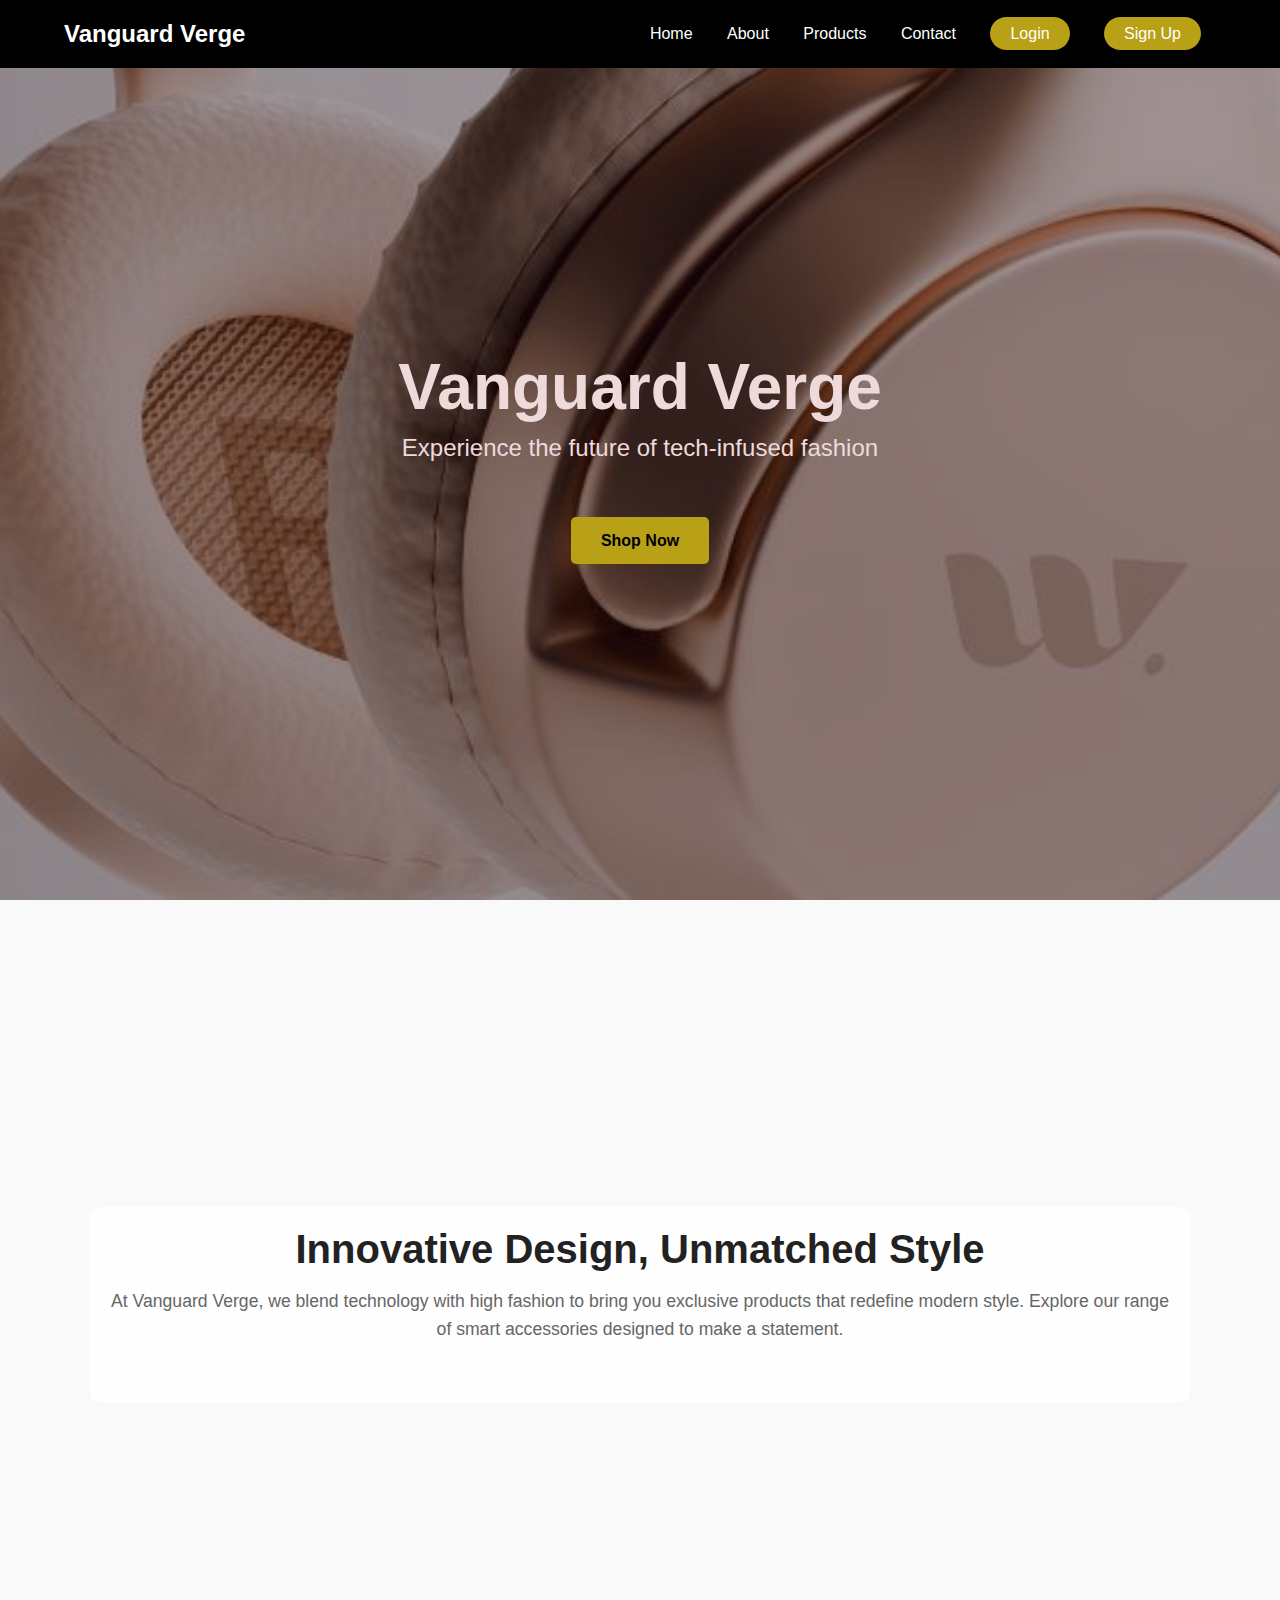
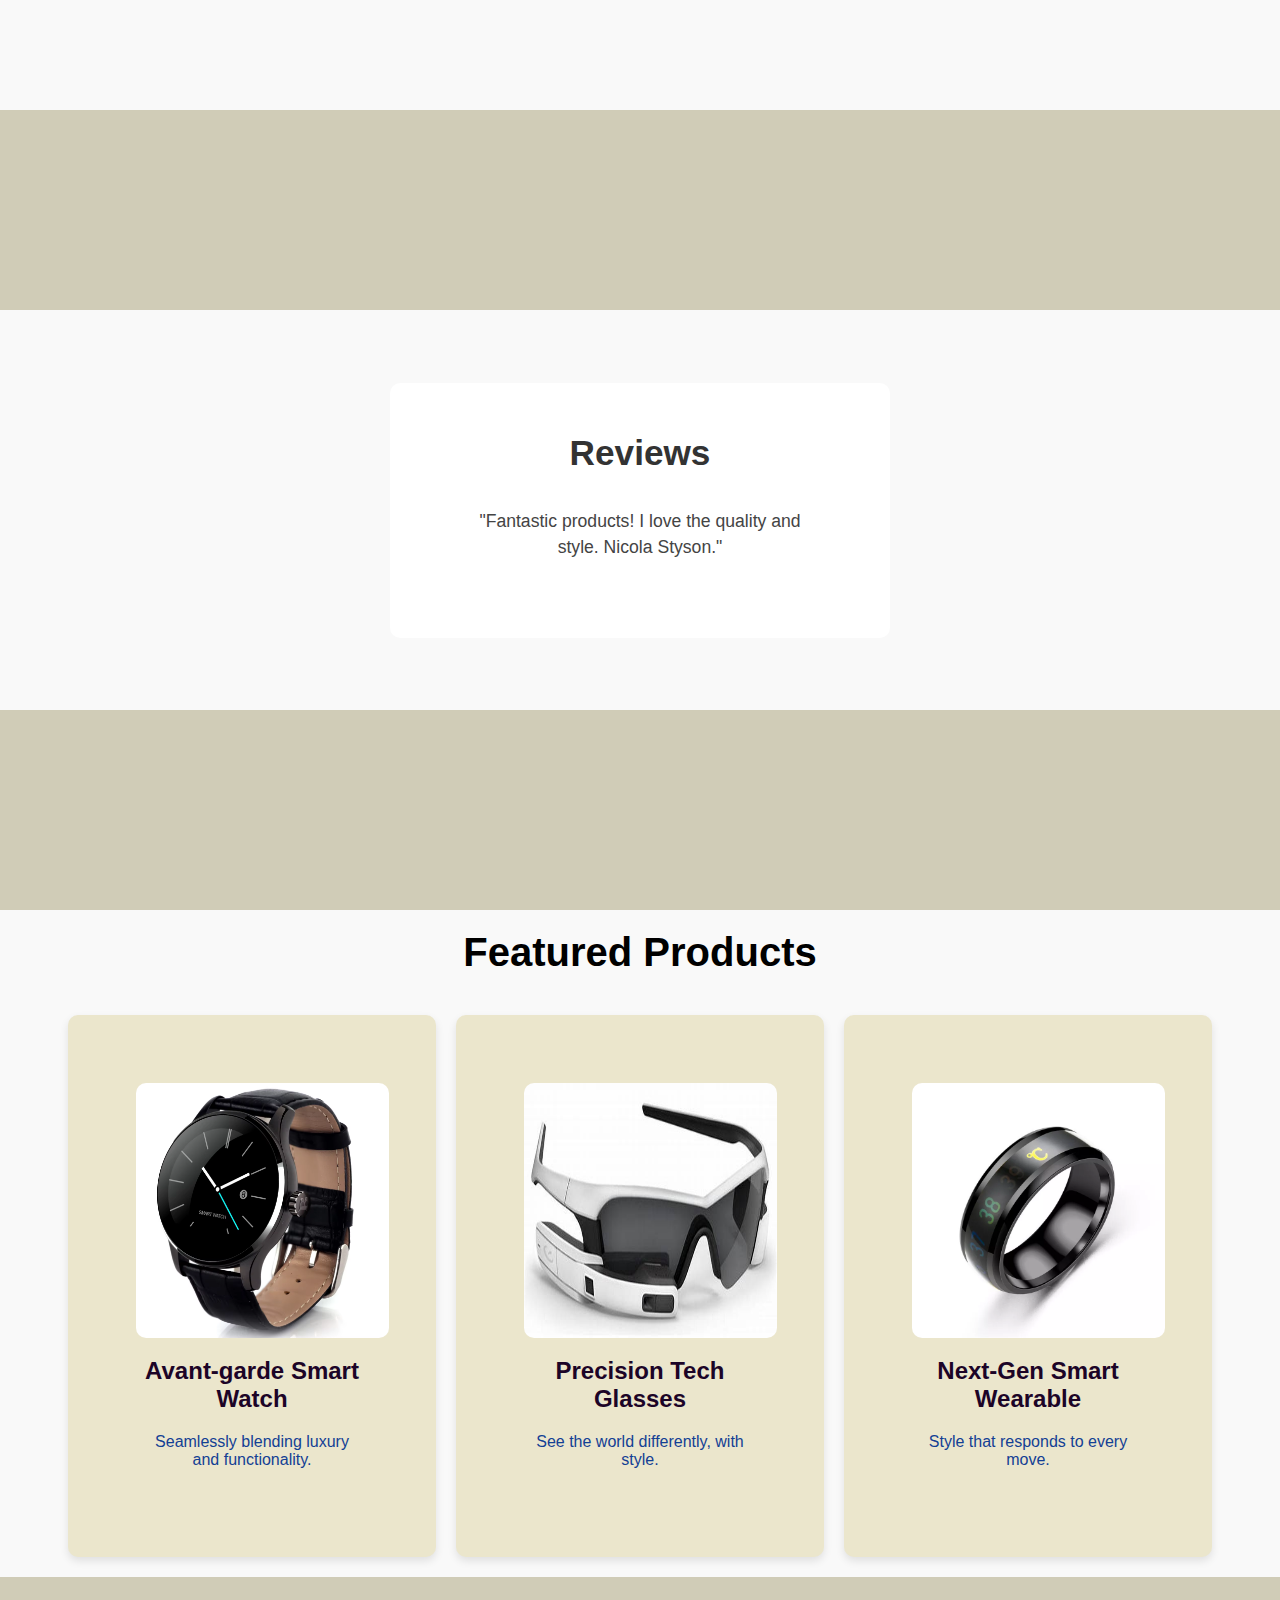
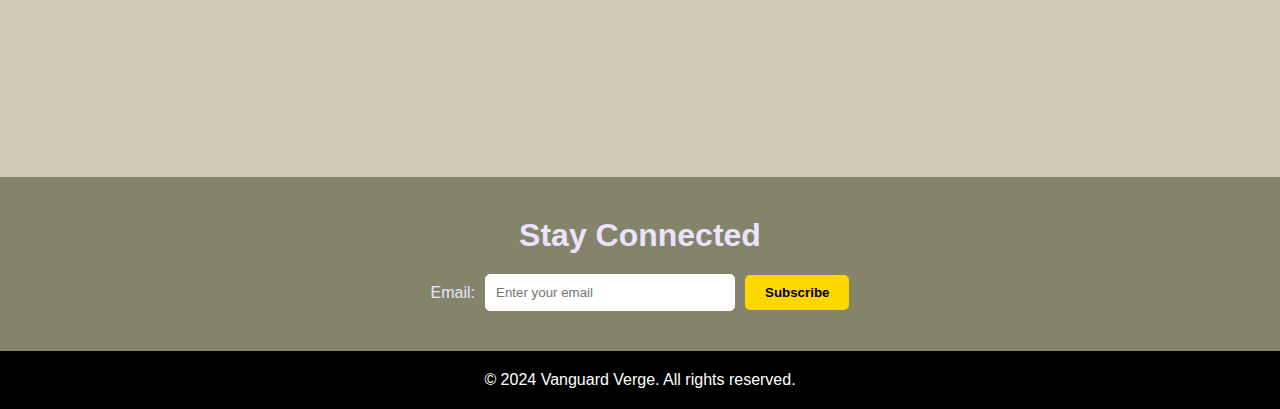
<file: Website_Development_Project/code/index.html>
<!DOCTYPE html>
<html lang="en">
<head>
    <meta charset="UTF-8">
    <meta name="viewport" content="width=device-width, initial-scale=1.0">
    <title>Vanguard Verge | Tech Meets Fashion</title>
    <link rel="stylesheet" href="css/style.css">
</head>
<body>

    <!-- Navigation Bar -->
    <header class="navbar">
        <div class="logo">Vanguard Verge</div>
        <nav>
            <a href="#">Home</a>
            <a href="about.html">About</a>
            <a href="products.html">Products</a>
            <a href="#">Contact</a>
            <a href="login.html" class="btn-login">Login</a>
            <a href="register.html" class="btn-signup">Sign Up</a>
        </nav>
    </header>

    <!-- Hero Section -->
    <section class="hero">
        <div class="hero-content">
            <h1>Vanguard Verge</h1>
            <p>Experience the future of tech-infused fashion</p>
            <a href="#products" class="hero-btn">Shop Now</a>
        </div>
    </section>

    <!-- About Section with Parallax Effect -->
    <section class="about">
        <div class="parallax-background">
            <div class="about-content">
                <h2>Innovative Design, Unmatched Style</h2>
                <p>At Vanguard Verge, we blend technology with high fashion to bring you exclusive products that redefine modern style. Explore our range of smart accessories designed to make a statement.</p>
            </div>
        </div>
    </section>

    <!-- Black Strap Line Divider -->
    <div class="black-divider"></div>

    <!-- Reviews Section with Auto-Slide Effect -->
    <section class="reviews">
        <div class="reviews-content">
            <h2>Reviews</h2>
            <div class="review-slider">
                <div class="review-slide active">
                    <p>"Fantastic products! I love the quality and style. Nicola Styson."</p>
                </div>
                <div class="review-slide">
                    <p>"Great customer service and fast shipping. Highly recommended! Billie Stylish."</p>
                </div>
                <div class="review-slide">
                    <p>"Innovative designs that blend tech and fashion seamlessly. Harry Edward."</p>
                </div>
                <div class="review-slide">
                    <p>"Absolutely love it! Will buy more for sure. Larry Stylinson"</p>
                </div>
            </div>
        </div>
    </section>
    
    <!-- Black Strap Line Divider -->
    <div class="black-divider"></div>

    <!-- Featured Products Section -->
    <section class="products" id="products">
        <h2>Featured Products</h2>
        <div class="product-grid">
            <div class="product-item">
                <img src="images/wrist watch.avif" alt="Avant-garde Smart Watch" height="255px">
                <h3>Avant-garde Smart Watch</h3>
                <p>Seamlessly blending luxury and functionality.</p>
            </div>
            <div class="product-item">
                <img src="images/smart glasses 1.jpeg" alt="Precision Tech Glasses" height="255px">
                <h3>Precision Tech Glasses</h3>
                <p>See the world differently, with style.</p>
            </div>
            <div class="product-item">
                <img src="images/smart ring.webp" alt="Next-Gen Smart Wearable" height="255px">
                <h3>Next-Gen Smart Wearable</h3>
                <p>Style that responds to every move.</p>
            </div>
        </div>
    </section>
    
    <!-- Black Strap Line Divider -->
    <div class="black-divider"></div>

    <!-- Stay Connected Section -->
    <section class="stay-connected">
        <h2>Stay Connected</h2>
        <form action="#" method="post">
            <label for="email">Email:</label>
            <input type="email" id="email" name="email" placeholder="Enter your email">
            <button type="submit">Subscribe</button>
        </form>
    </section>

    <!-- Footer -->
    <footer>
        <p>&copy; 2024 Vanguard Verge. All rights reserved.</p>
    </footer>
    
    <!-- JavaScript for Auto-Slide Effect with Fade Transition -->
    <script>
        const slides = document.querySelectorAll(".review-slide");
        let currentSlide = 0;
        
        function showNextSlide() {
            slides[currentSlide].classList.remove("active");
            currentSlide = (currentSlide + 1) % slides.length;
            slides[currentSlide].classList.add("active");
        }
        
        // Initial setup: show the first slide
        slides[currentSlide].classList.add("active");
        
        // Auto-slide every 3 seconds
        setInterval(showNextSlide, 3000);
    </script>
    
</body>
</html>
</file>
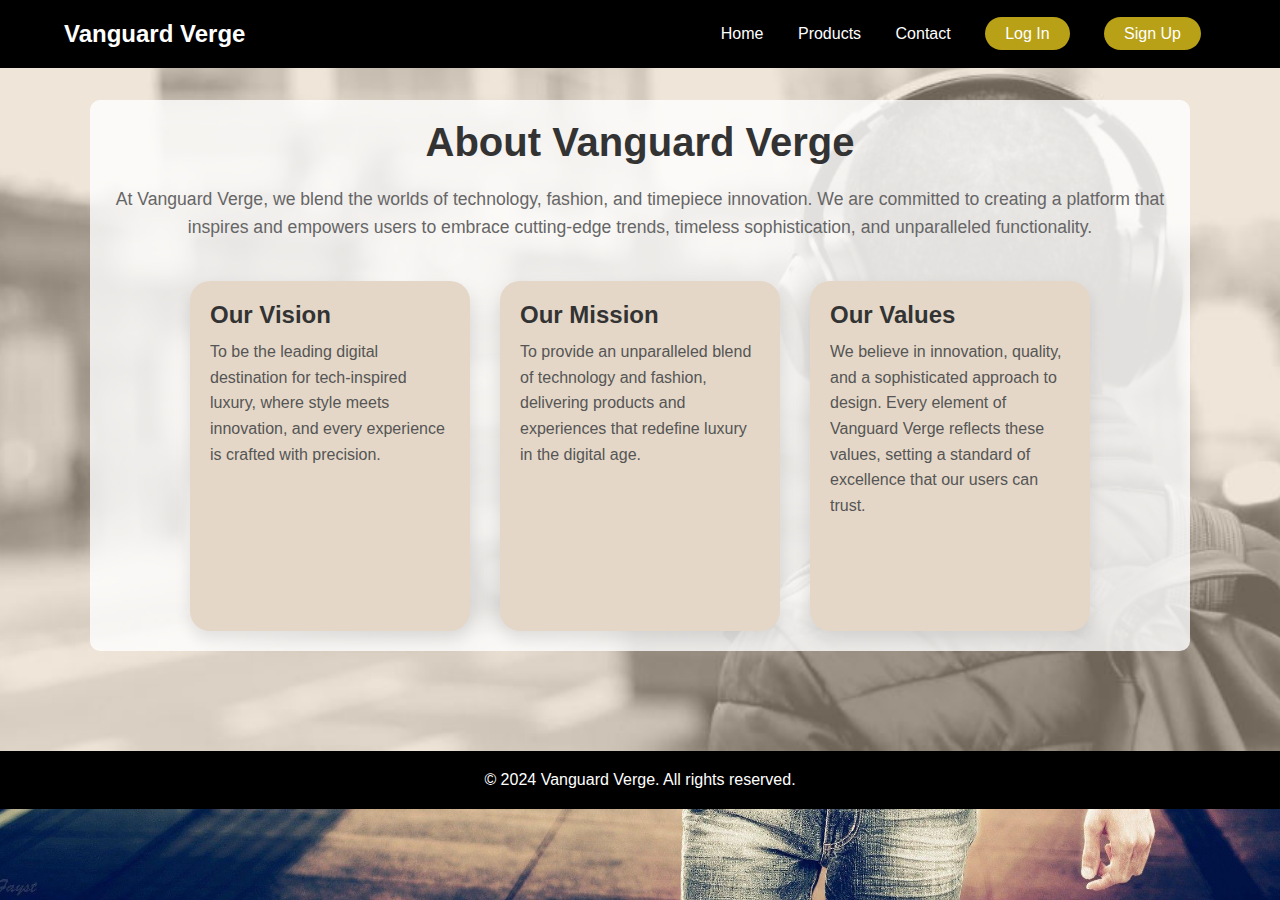
<file: Website_Development_Project/code/about.html>
<!DOCTYPE html>
<html lang="en">
<head>
    <meta charset="UTF-8">
    <meta name="viewport" content="width=device-width, initial-scale=1.0">
    <title>About Us | Vanguard Verge</title>
    <link rel="stylesheet" href="css/style.css">
</head>
<body>

    <!-- Navigation Bar -->
    <header class="navbar">
        <div class="logo">Vanguard Verge</div>
        <nav>
            <a href="index.html">Home</a>
            <a href="products.html">Products</a>
            <a href="#">Contact</a>
            <a href="login.html" class="btn-login">Log In</a>
            <a href="register.html" class="btn-signup">Sign Up</a>
        </nav>
    </header>

    <!-- About Section -->
    <section class="about-section">
        <div class="about-content">
            <h1>About Vanguard Verge</h1>
            <p>At Vanguard Verge, we blend the worlds of technology, fashion, and timepiece innovation. We are committed to creating a platform that inspires and empowers users to embrace cutting-edge trends, timeless sophistication, and unparalleled functionality.</p>
            
            <div class="about-details">
                <div class="about-card">
                    <h2>Our Vision</h2>
                    <p>To be the leading digital destination for tech-inspired luxury, where style meets innovation, and every experience is crafted with precision.</p>
                </div>
                <div class="about-card">
                    <h2>Our Mission</h2>
                    <p>To provide an unparalleled blend of technology and fashion, delivering products and experiences that redefine luxury in the digital age.</p>
                </div>
                <div class="about-card">
                    <h2>Our Values</h2>
                    <p>We believe in innovation, quality, and a sophisticated approach to design. Every element of Vanguard Verge reflects these values, setting a standard of excellence that our users can trust.</p>
                </div>
            </div>
        </div>
    </section>

    <!-- Footer -->
    <footer>
        <p>&copy; 2024 Vanguard Verge. All rights reserved.</p>
    </footer>

</body>
</html>
</file>
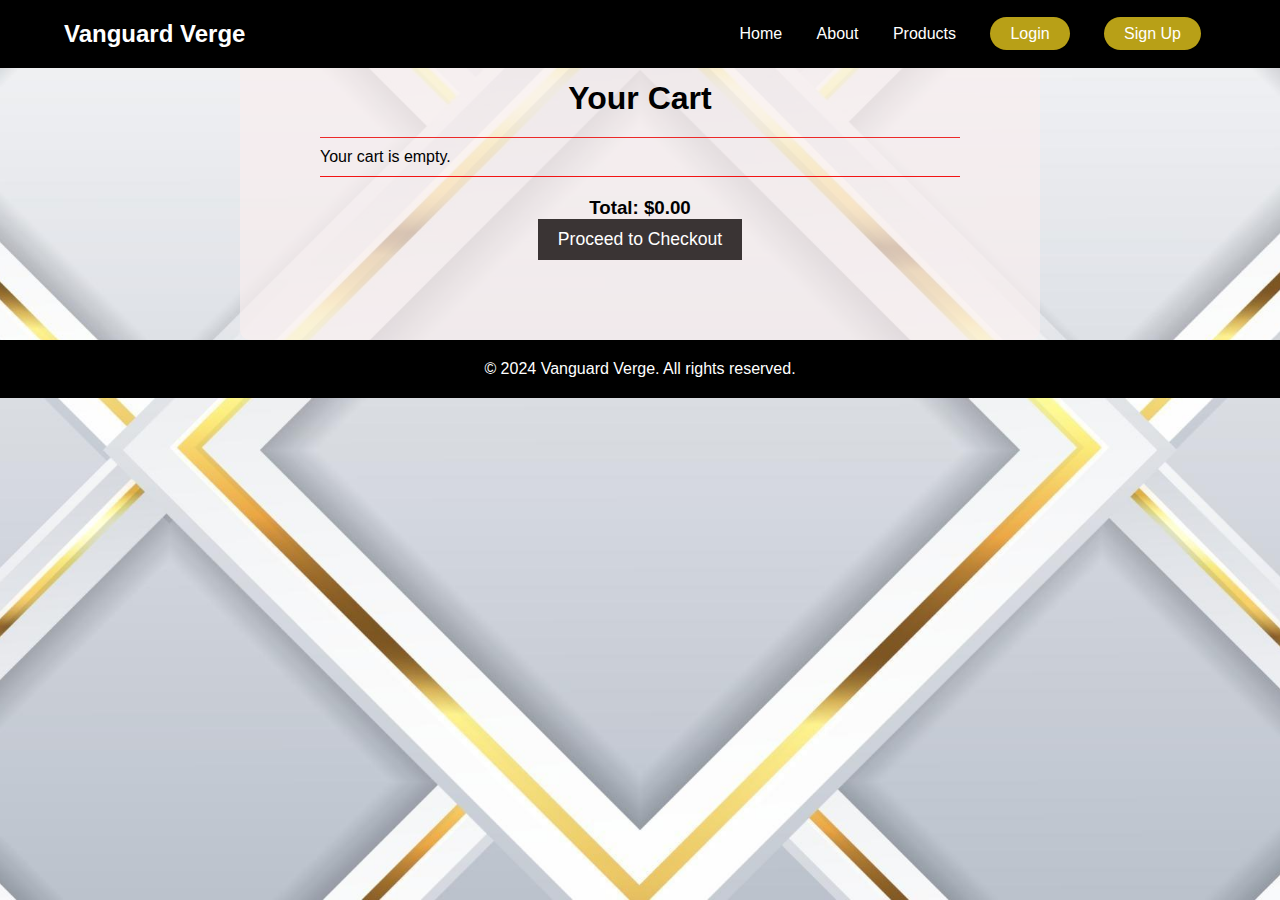
<file: Website_Development_Project/code/cart.html>
<!DOCTYPE html>
<html lang="en">
<head>
    <meta charset="UTF-8">
    <meta name="viewport" content="width=device-width, initial-scale=1.0">
    <title>Your Cart | Vanguard Verge</title>
    <link rel="stylesheet" href="css/style.css">
</head>
<body class="cart-page">
    <!-- Cart Header -->
    <header class="navbar">
        <div class="logo">Vanguard Verge</div>
        <nav>
            <a href="index.html">Home</a>
            <a href="about.html">About</a>
            <a href="products.html">Products</a>
            <a href="login.html" class="btn-login">Login</a>
            <a href="register.html" class="btn-signup">Sign Up</a>
        </nav>
    </header>

    <!-- Cart Section -->
    <section class="cart">
        <h2>Your Cart</h2>
        <div class="cart-items">
            <!-- Cart items will be dynamically generated -->
        </div>
        <div class="cart-summary">
            <h3>Total: <span id="total-price">$0</span></h3>
            <button id="checkoutBtn" class="checkout-btn">Proceed to Checkout</button>
        </div>        
    </section>

    <!-- Footer -->
    <footer>
        <p>&copy; 2024 Vanguard Verge. All rights reserved.</p>
    </footer>

    <script src="js/cart.js"></script>
</body>
</html>
</file>
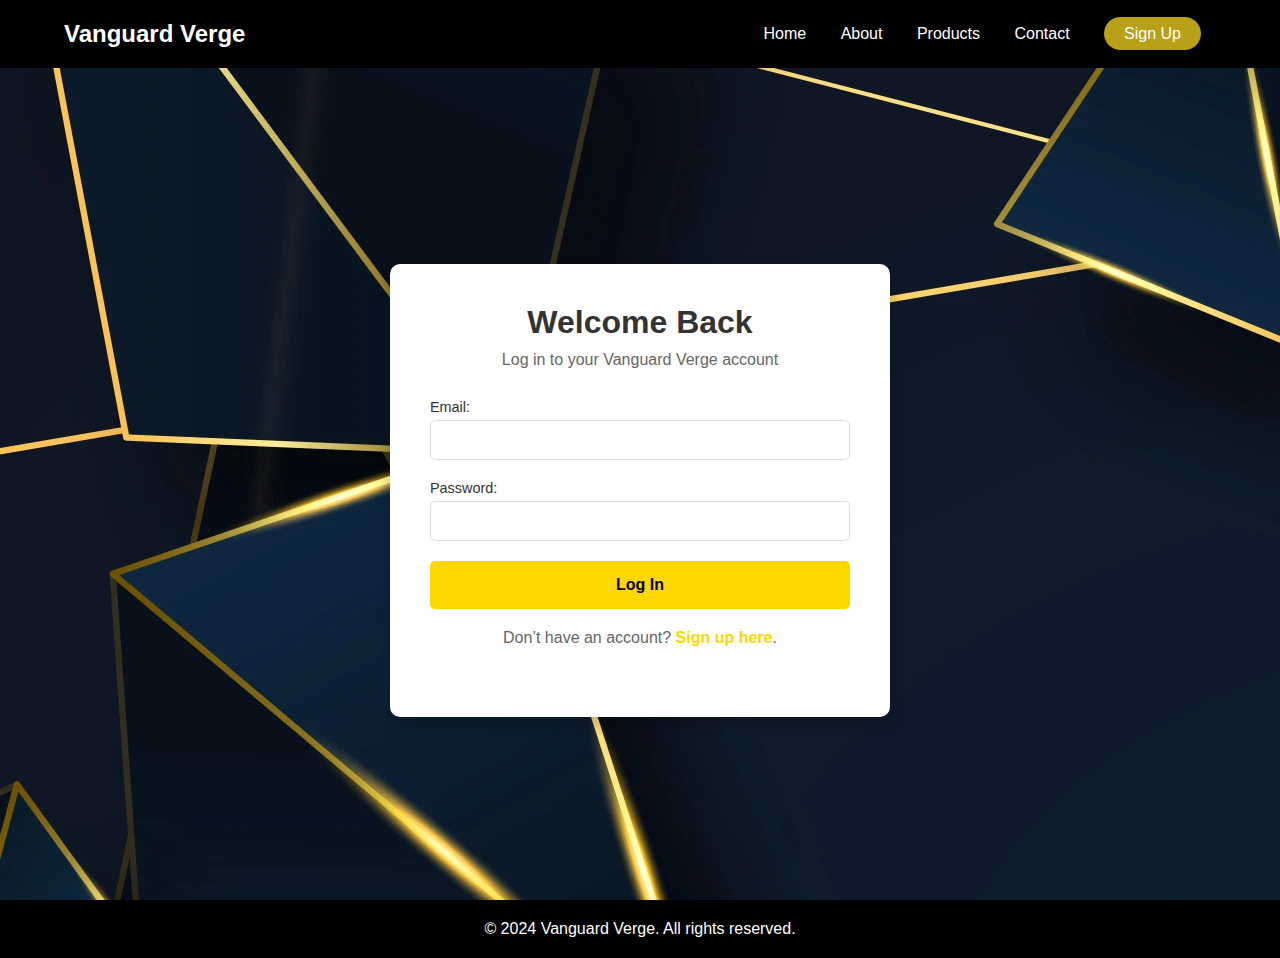
<file: Website_Development_Project/code/login.html>
<!DOCTYPE html>
<html lang="en">
<head>
    <meta charset="UTF-8">
    <meta name="viewport" content="width=device-width, initial-scale=1.0">
    <title>Login | Vanguard Verge</title>
    <link rel="stylesheet" href="css/style.css">
</head>
<body>

    <!-- Navigation Bar -->
    <header class="navbar">
        <div class="logo">Vanguard Verge</div>
        <nav>
            <a href="index.html">Home</a>
            <a href="about.html">About</a>
            <a href="products.html">Products</a>
            <a href="#">Contact</a>
            <a href="register.html" class="btn-signup">Sign Up</a>
        </nav>
    </header>

    <!-- Login Section -->
    <section class="login-section">
        <div class="login-container">
            <h2>Welcome Back</h2>
            <p>Log in to your Vanguard Verge account</p>
            <form action="php/login.php" method="POST" class="login-form">
                <label for="email">Email:</label>
                <input type="email" id="email" name="email" required>

                <label for="password">Password:</label>
                <input type="password" id="password" name="password" required>

                <button type="submit" class="login-btn">Log In</button>
            </form>
            <p class="register-redirect">Don’t have an account? <a href="register.html">Sign up here</a>.</p>
        </div>
    </section>

    <!-- Footer -->
    <footer>
        <p>&copy; 2024 Vanguard Verge. All rights reserved.</p>
    </footer>

</body>
</html>
</file>
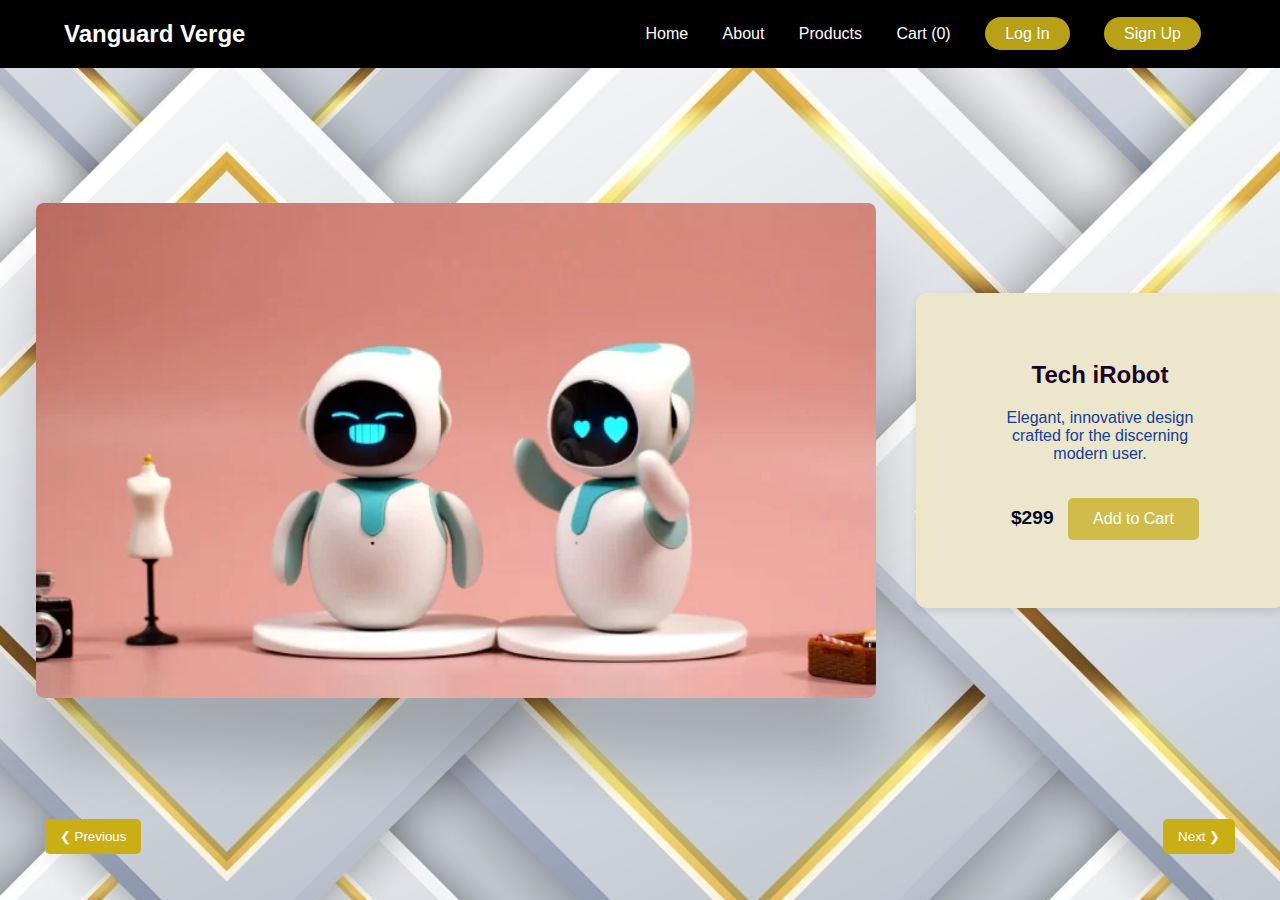
<file: Website_Development_Project/code/products.html>
<!DOCTYPE html>
<html lang="en">
<head>
    <meta charset="UTF-8">
    <meta name="viewport" content="width=device-width, initial-scale=1.0">
    <title>Our Collection | Vanguard Verge</title>
    <link rel="stylesheet" href="css/style.css">
</head>
<body>
    <header class="navbar">
        <div class="logo">Vanguard Verge</div>
        <nav>
            <a href="index.html">Home</a>
            <a href="about.html">About</a>
            <a href="products.html">Products</a>
            <a href="cart.html" class="cart-btn">Cart (<span id="cart-count">0</span>)</a>
            <a href="login.html" class="btn-login">Log In</a>
            <a href="register.html" class="btn-signup">Sign Up</a>
        </nav>
    </header>

    <!-- Product Showcase Section -->
    <section class="product-showcase">
        <div class="product-display fade-in">
            <img id="product-image" src="images/future-ebike.webp" alt="Product Image">
            
            <!-- Product Information -->
            <div class="product-item">
                <h3 id="product-name">Future-eBike</h3>
                <p id="product-description">Elegant, innovative design crafted for the discerning modern user.</p>
                <span id="product-price">$299</span>

                <!-- Add to Cart Button with ID for JavaScript targeting -->
                <button type="button" id="add-to-cart-btn">Add to Cart</button>
            </div>            
        </div>

        <!-- Navigation Buttons -->
        <div class="navigation">
            <button onclick="previousProduct()">&#10094; Previous</button>
            <button onclick="nextProduct()">Next &#10095;</button>
        </div>
    </section>

<script src="js/products.js"></script>
</body>
</html>
</file>
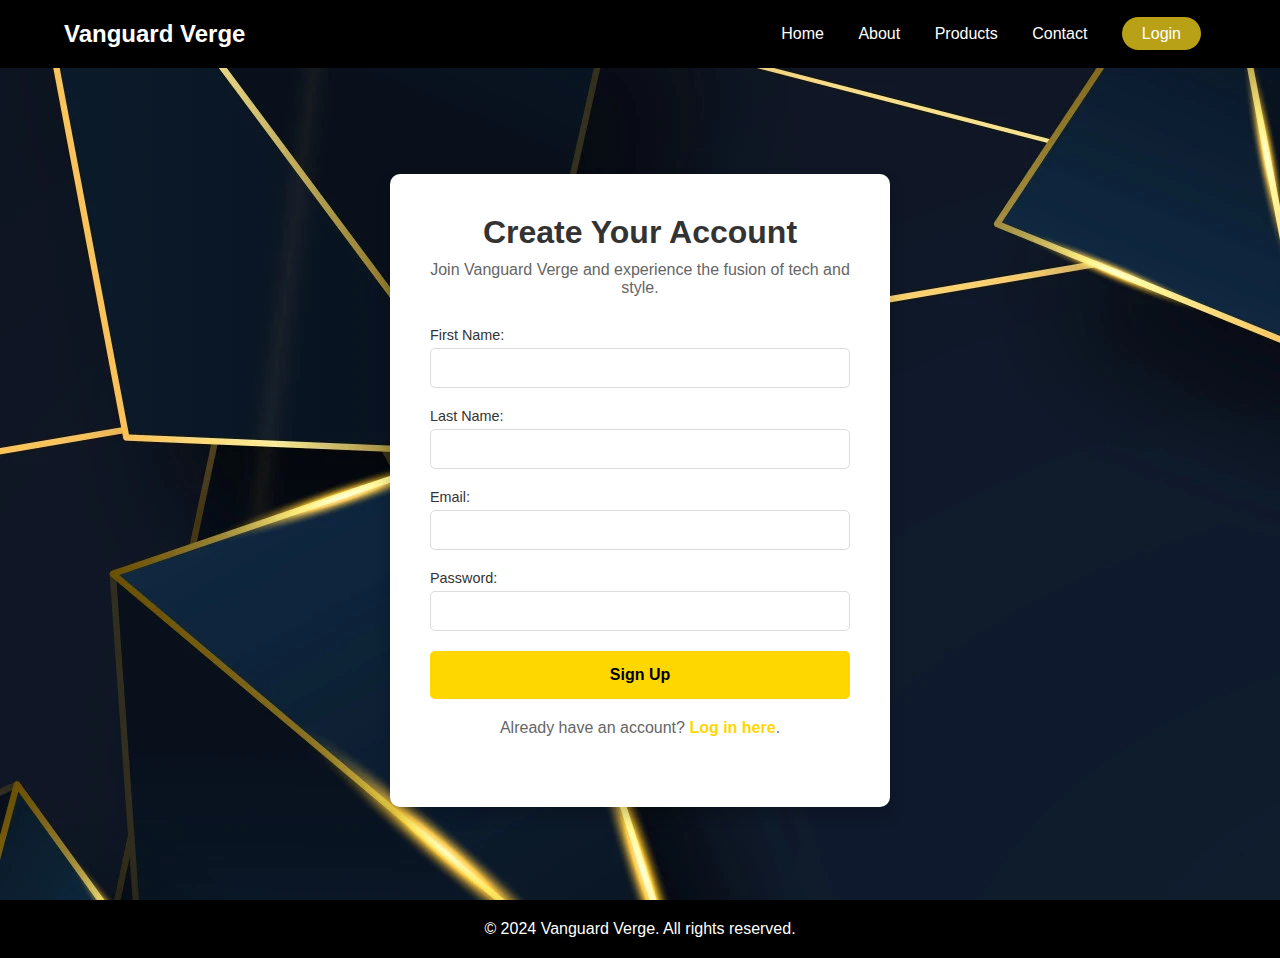
<file: Website_Development_Project/code/register.html>
<!DOCTYPE html>
<html lang="en">
<head>
    <meta charset="UTF-8">
    <meta name="viewport" content="width=device-width, initial-scale=1.0">
    <title>Sign Up | Vanguard Verge</title>
    <link rel="stylesheet" href="css/style.css">
</head>
<body>

    <!-- Navigation Bar -->
    <header class="navbar">
        <div class="logo">Vanguard Verge</div>
        <nav>
            <a href="index.html">Home</a>
            <a href="about.html">About</a>
            <a href="products.html">Products</a>
            <a href="#">Contact</a>
            <a href="login.html" class="btn-login">Login</a>
        </nav>
    </header>

    <!-- Sign-Up Section -->
    <section class="signup-section">
        <div class="signup-container">
            <h2>Create Your Account</h2>
            <p>Join Vanguard Verge and experience the fusion of tech and style.</p>
            <form action="php/register.php" method="POST" class="signup-form">
                <label for="firstName">First Name:</label>
                <input type="text" id="firstName" name="firstName" required>

                <label for="lastName">Last Name:</label>
                <input type="text" id="lastName" name="lastName" required>

                <label for="email">Email:</label>
                <input type="email" id="email" name="email" required>

                <label for="password">Password:</label>
                <input type="password" id="password" name="password" required>

                <button type="submit" class="signup-btn">Sign Up</button>
            </form>
            <p class="login-redirect">Already have an account? <a href="login.html">Log in here</a>.</p>
        </div>
    </section>

    <!-- Footer -->
    <footer>
        <p>&copy; 2024 Vanguard Verge. All rights reserved.</p>
    </footer>

</body>
</html>
</file>
<file: Website_Development_Project/code/css/style.css>
/* General Reset */
* {
    margin: 0;
    padding: 0;
    box-sizing: border-box;
    font-family: 'Helvetica Neue', sans-serif;
}

body {
    background-color: #f9f9f9;
    color: #333;
}

/* Navbar */
.navbar {
    display: flex;
    justify-content: space-between;
    align-items: center;
    padding: 20px 5%;
    background-color: #000;
    color: #fff;
    position: fixed;
    width: 100%;
    z-index: 10;
}

.navbar .logo {
    font-size: 1.5rem;
    font-weight: bold;
}

.navbar nav a {
    margin: 0 15px;
    text-decoration: none;
    color: #fff;
    font-weight: 500;
}

.btn-login, .btn-signup {
    padding: 8px 20px;
    border-radius: 20px;
    text-decoration: none;
    font-weight: bold;
}

.btn-login {
    background-color: #b8a017;
    color: #fff;
}

.btn-signup {
    background-color: #b8a017;
    color: #000;
    margin-left: 10px;
}

/* Hero Section */
.hero {
    background-image: url('../images/clooseup zoom hp.JPG');
    background-size: cover;
    background-position: center;
    height: 100vh;
    display: flex;
    justify-content: center;
    align-items: center;
    color: #eedada;
    text-align: center;
    position: relative;
}

.hero::before {
    content: '';
    position: absolute;
    top: 0;
    left: 0;
    width: 100%;
    height: 100%;
    background-color: rgba(19, 2, 15, 0.4);
}

.hero-content {
    position: relative;
    z-index: 1;
}

.hero h1 {
    font-size: 4rem;
    margin-bottom: 10px;
}

.hero p {
    font-size: 1.5rem;
    margin-bottom: 70px;
}

.hero-btn {
    padding: 15px 30px;
    background-color: #b8a017;
    color: #000;
    border-radius: 5px;
    text-decoration: none;
    font-weight: bold;
    transition: background-color 0.3s ease;
}

.hero-btn:hover {
    background-color: #f0c420;
}

/* Products Section */
.products {
    padding: 20px 5%;
    background-color: #f9f9f9;
    text-align: center;
}

.products h2 {
    font-size: 2.5rem;
    margin-bottom: 40px;
}

.product-grid {
    display: flex;
    gap: 20px;
    justify-content: center;
    flex-wrap: wrap;
}

.product-item {
    background-color: #ebe6cc;
    padding: 20px;
    border-radius: 10px;
    box-shadow: 0 4px 8px rgba(0, 0, 0, 0.1);
    text-align: center;
    width: 368px;
    transition: transform 0.3s ease;
}

.product-item:hover {
    transform: scale(1.05);
}

.product-item img {
    width: 109%;
    border-radius: 10px;
    margin-bottom: 15px;
}

.product-item h3 {
    font-size: 1.5rem;
    margin-bottom: 10px;
}

.product-item p {
    font-size: 1rem;
    color: #666;
}

/* About Section with Parallax Effect */
.about {
    position: relative;
    height: 90vh;
    display: flex;
    align-items: center;
    justify-content: center;
}

.parallax-background {
    position: relative;
    height: 100%;
    width: 100%;
    background-image: url('../images/old hp.jpg');
    background-size: cover;
    background-position: center;
    background-attachment: fixed;
    display: flex;
    align-items: center;
    justify-content: center;
}

.about-content {
    background-color: rgba(240, 232, 232, 0.85);
    padding: 30px;
    border-radius: 10px;
    max-width: 600px;
    text-align: center;
    color: #333;
}

.about-content h2 {
    font-size: 2.5rem;
    font-weight: bold;
    margin-bottom: 15px;
    color: #222;
}

.about-content p {
    font-size: 1.2rem;
    line-height: 1.6;
    color: #555;
}

/* Reviews Section */
.reviews {
    position: relative;
    height: 60vh;
    display: flex;
    align-items: center;
    justify-content: center;
}

.reviews-parallax {
    position: relative;
    height: 100%;
    width: 100%;
    background-image: url('../images/man_bg.jpeg'); /* Updated background image path */
    background-size: cover;
    background-position: center;
    background-attachment: fixed;
    display: flex;
    align-items: center;
    justify-content: center;
}

body {
    background-image: url('../images/man_bg.jpeg'); /* Adjust this path */
    background-size: cover;
    background-position: center;
    background-repeat: no-repeat;
    background-attachment: fixed;
    color: #000000; /* Text color for contrast */
}

.reviews-content {
    background-color: rgba(240, 232, 232, 0.85);
    padding: 20px;
    border-radius: 10px;
    max-width: 500px;
    text-align: center;
    color: #333;
}

.reviews-content h2 {
    font-size: 2.2rem;
    font-weight: bold;
    margin-bottom: 15px;
}

.reviews-content p {
    font-size: 1.1rem;
    line-height: 1.5;
    color: #444;
}

/* Reviews Section */
.reviews {
    position: relative;
    height: 400px;
    display: flex;
    align-items: center;
    justify-content: center;
}

.reviews-content {
    background-color: rgba(255, 255, 255, 0.9);
    padding: 50px;
    border-radius: 10px;
    max-width: 500px;
    text-align: center;
    color: #333;
}

.review-slider {
    display: flex;
    overflow: hidden;
    width: 100%;
    max-width: 500px;
    height: 100px;
    position: relative;
}

.review-slide {
    min-width: 100%;
    box-sizing: border-box;
    padding: 20px;
    font-size: 1.1rem;
    color: #444;
    opacity: 0;
    transition: opacity 0.5s ease-in-out;
}

.review-slide.active {
    opacity: 1;
}

/* Black Divider Strap Line */
.black-divider {
    width: 100%;
    height: 200px; /* Adjust the height as needed */
    background-color: #70641e4d; /* Black background */
    margin: 0px 0; /* Adds spacing around the divider */
}

/* Stay Connected Section */
.stay-connected {
    padding: 40px 5%;
    background-color: #85846b;
    color: #e9e3ff;
    text-align: center;
}

.stay-connected h2 {
    font-size: 2rem;
    margin-bottom: 20px;
}

.stay-connected form {
    display: flex;
    justify-content: center;
    gap: 10px;
    align-items: center;
}

.stay-connected input[type="email"] {
    padding: 10px;
    border-radius: 5px;
    border: 1px solid #fff;
    width: 250px;
}

.stay-connected button {
    padding: 10px 20px;
    border-radius: 5px;
    background-color: #FFD700;
    color: #000000;
    font-weight: bold;
    border: none;
    cursor: pointer;
    transition: background-color 0.3s ease;
}

.stay-connected button:hover {
    background-color: #e0b200;
}

/* Footer */
footer {
    padding: 20px;
    background-color: #000000;
    color: #fff;
    text-align: center;
}

/* Sign-Up Section */
.signup-section {
    background-image: url('../images/tempo bg.png');
    display: flex;
    justify-content: center;
    align-items: center;
    min-height: 100vh;
    background-color: #f9f9f9;
    padding-top: 80px; /* Offset for navbar */
}

.signup-container {
    background-color: #fff;
    border-radius: 10px;
    box-shadow: 0 8px 16px rgba(0, 0, 0, 0.2);
    padding: 40px;
    width: 100%;
    max-width: 500px;
    text-align: center;
}

.signup-container h2 {
    font-size: 2rem;
    margin-bottom: 10px;
    color: #333;
}

.signup-container p {
    font-size: 1rem;
    color: #666;
    margin-bottom: 30px;
}

.signup-form {
    display: flex;
    flex-direction: column;
}

.signup-form label {
    font-size: 0.9rem;
    color: #333;
    text-align: left;
    margin-bottom: 5px;
}

.signup-form input {
    padding: 10px;
    margin-bottom: 20px;
    border: 1px solid #ddd;
    border-radius: 5px;
    font-size: 1rem;
    width: 100%;
}

.signup-form input:focus {
    border-color: #FFD700;
    outline: none;
    box-shadow: 0 0 5px rgba(255, 215, 0, 0.5);
}

.signup-btn {
    padding: 15px;
    background-color: #FFD700;
    color: #000;
    border: none;
    border-radius: 5px;
    font-size: 1rem;
    font-weight: bold;
    cursor: pointer;
    transition: background-color 0.3s ease;
}

.signup-btn:hover {
    background-color: #f0c420;
}

.login-redirect {
    margin-top: 20px;
    font-size: 0.9rem;
    color: #666;
}

.login-redirect a {
    color: #FFD700;
    text-decoration: none;
    font-weight: bold;
}

.login-redirect a:hover {
    text-decoration: underline;
}

/* Login Section */
.login-section {
    display: flex;
    background-image: url('../images/tempo bg.png');
    justify-content: center;
    align-items: center;
    min-height: 100vh;
    background-color: #f9f9f9;
    padding-top: 80px; /* Offset for navbar */
}

.login-container {
    background-color: #fff;
    border-radius: 10px;
    box-shadow: 0 8px 16px rgba(0, 0, 0, 0.2);
    padding: 40px;
    width: 100%;
    max-width: 500px;
    text-align: center;
}

.login-container h2 {
    font-size: 2rem;
    margin-bottom: 10px;
    color: #333;
}

.login-container p {
    font-size: 1rem;
    color: #666;
    margin-bottom: 30px;
}

.login-form {
    display: flex;
    flex-direction: column;
}

.login-form label {
    font-size: 0.9rem;
    color: #333;
    text-align: left;
    margin-bottom: 5px;
}

.login-form input {
    padding: 10px;
    margin-bottom: 20px;
    border: 1px solid #ddd;
    border-radius: 5px;
    font-size: 1rem;
    width: 100%;
}

.login-form input:focus {
    border-color: #FFD700;
    outline: none;
    box-shadow: 0 0 5px rgba(255, 215, 0, 0.5);
}

.login-btn {
    padding: 15px;
    background-color: #FFD700;
    color: #000;
    border: none;
    border-radius: 5px;
    font-size: 1rem;
    font-weight: bold;
    cursor: pointer;
    transition: background-color 0.3s ease;
}

.login-btn:hover {
    background-color: #f0c420;
}

.register-redirect {
    margin-top: 20px;
    font-size: 0.9rem;
    color: #666;
}

.register-redirect a {
    color: #FFD700;
    text-decoration: none;
    font-weight: bold;
}

.register-redirect a:hover {
    text-decoration: underline;
}

/* About Section */
.about-section {
    display: flex;
    justify-content: center;
    align-items: center;
    padding: 80px 20px;
    background-color: #f5ebeb;
    background-image: url(../images/Capture.JPG);
    background-size: cover; /* Fix the image repetition */
    background-position: center; /* Center the background image */
    background-repeat: no-repeat; /* Ensure the image doesn't repeat */
}

.about-content {
    max-width: 900px;
    text-align: center;
    background-color: rgba(255, 255, 255, 0.8); /* Slight background to enhance readability */
    padding: 20px;
    border-radius: 10px; /* Rounded corners */
}

.about-content h1 {
    font-size: 2.5rem;
    color: #333;
    margin-bottom: 20px;
}

.about-content p {
    font-size: 1.1rem;
    color: #666;
    line-height: 1.6;
    margin-bottom: 40px;
}

.about-details {
    display: flex;
    flex-direction: row; /* Cards in a row */
    gap: 20px; /* Equal space between cards */
    justify-content: center; /* Center the cards horizontally */
    align-items: center; /* Center vertically */
}

.about-card {
    background-color: #e4d7c7;
    border-radius: 20px;
    padding: 20px;
    box-shadow: 0 8px 16px rgba(0, 0, 0, 0.1);
    text-align: left;
    flex: 1; /* Allow cards to grow equally */
    min-width: 280px; /* Ensure equal size cards */
    max-width: 280px; /* Ensure equal size cards */
    height: 350px; /* Fixed height for equal-sized cards */
}

.about-card h2 {
    font-size: 1.5rem;
    color: #333;
    margin-bottom: 10px;
}

.about-card p {
    font-size: 1rem;
    color: #555;
}

@media (min-width: 768px) {
    .about-details {
        gap: 30px; /* Increase space between cards on larger screens */
    }
}

@media (min-width: 1024px) {
    .about-section {
        padding: 100px 40px; /* More space for larger screens */
    }

    .about-content {
        max-width: 1100px; /* Increase width on larger screens */
    }
}

html, body {
    overflow-y: auto;
    height: auto;
}

/* Product Showcase Styling */
.product-showcase {
    background-image: url('../images/sleek.jpg');
    position: relative;
    height: 100vh;
    display: flex;
    justify-content: center; /* Horizontally center products */
    align-items: center;
    background-color: #f4f4f4;
    overflow: hidden; /* Prevent overflow */
}

.product-display {
    display: flex; /* Horizontally display product images */
    justify-content: center;
    align-items: center;
    transition: transform 0.5s ease-in-out; /* Smooth transition for sliding */
    opacity: 0; /* Start hidden for fade-in effect */
    transition: opacity 0.5s ease-in-out, transform 0.5s ease-in-out;
}

.product-display.fade-in {
    opacity: 1; /* Apply fade-in effect */
}

.product-display img {
    width: 840px; /* Set width to a fixed value */
    height: 495px; /* Set height to a fixed value */
    object-fit: cover; /* Ensures the image covers the area without distortion */
    border-radius: 8px;
    box-shadow: 0 60px 60px rgba(0, 0, 0, 0.2);
    margin: 0 40px; /* Space between images */
}

.product-item {
    text-align: center;
    font-family: Arial, sans-serif;
    padding: 68px;
}

.product-item h3 {
    font-size: 1.5rem;
    color: #1c0427;
}

.product-item p {
    font-size: 1rem;
    color: #134094;
    margin: 10px 0;
    padding: 10px;
}

.product-item span {
    font-size: 1.2rem;
    color: #010820;
    font-weight: bold;
    padding: 10px;
}

/* Navigation Buttons */
.navigation {
    position: absolute;
    top: 91%; /* Adjusted positioning */
    width: 113%;
    display: flex;
    justify-content: space-between;
    padding: 0 10%;
}

.navigation button {
    padding: 10px 15px;
    background-color: #c9ae15;
    color: #ffffff;
    border: none;
    border-radius: 5px;
    cursor: pointer;
    transition: background-color 0.3s;
}

.navigation button:hover {
    background-color: #726205;
}

/* Add to Cart Button Styling */
#add-to-cart-btn { /* Applied specifically to the Add to Cart button */
    padding: 12px 25px;
    font-size: 16px;
    background-color: #c4a911b0; /* Blue color */
    color: white;
    border: none;
    border-radius: 5px;
    cursor: pointer;
    transition: background-color 0.3s ease, transform 0.2s ease;
    width: auto;
    margin-top: 15px;
}

#add-to-cart-btn:hover {
    background-color: #b18a09; /* Darker blue when hovered */
    transform: scale(1.05); /* Slight zoom effect */
}

#add-to-cart-btn:active {
    background-color: #b18a09; /* Even darker when clicked */
    transform: scale(1); /* Reset the zoom effect on click */
}

/* Additional button styling for better user experience */
#add-to-cart-btn:focus {
    outline: none; /* Remove outline on focus */
    box-shadow: 0 0 5px rgba(231, 235, 11, 0.849); /* Add blue glow on focus */
}

/* Cart Page Styling */

* {
    box-sizing: border-box;
}

.cart {
    max-width: 850px;
    margin: 0 auto;
    padding: 70px;
}

.cart h2 {
    text-align: center;
    font-size: 2em;
    margin-bottom: 20px;
}

.cart-items {
    border-top: 1px solid #ec2929;
    border-bottom: 1px solid #f31414;
    padding: 10px 0;
}

.cart-item {
    display: flex;
    align-items: center;
    margin: 10px 0;
    padding: 10px;
    border-bottom: 1px solid #e01010;
}

.cart-item-image {
    width: 300px;
    margin-right: 20px;
}

.cart-item-details {
    flex: 1;
}

.cart-item-details h3 {
    margin: 0;
    font-size: 1.2em;
}

.quantity {
    width: 50px;
    margin-left: 10px;
}

.remove-btn {
    background-color: #ff4c4c;
    color: #fff;
    border: none;
    padding: 12px 10px;
    cursor: pointer;
}

.cart-summary {
    text-align: center;
    margin-top: 20px;
}

.checkout-btn {
    padding: 10px 20px;
    background-color: #3a3434;
    color: #fff;
    border: none;
    cursor: pointer;
    font-size: 1.1em;
}

.checkout-btn:hover,
.remove-btn:hover {
    background-color: #2c2a2a; /* Slightly darker shade */
    transition: background-color 0.3s ease;
}


/* Background image specifically for the cart page */
body.cart-page {
    background-image: url('../images/extra.jpg'); /* Adjust this path if needed */
    background-size: cover;
    background-position: center;
    background-repeat: no-repeat;
    background-attachment: fixed;
    color: #000000; /* Text color for contrast */
}

/* Adjust cart container styling for readability */
.cart {
    background-color: rgba(248, 238, 238, 0.7); /* Semi-transparent background */
    padding: 80px;
    border-radius: 10px;
    max-width: 800px;
    margin: 0 auto;
}
</file>
